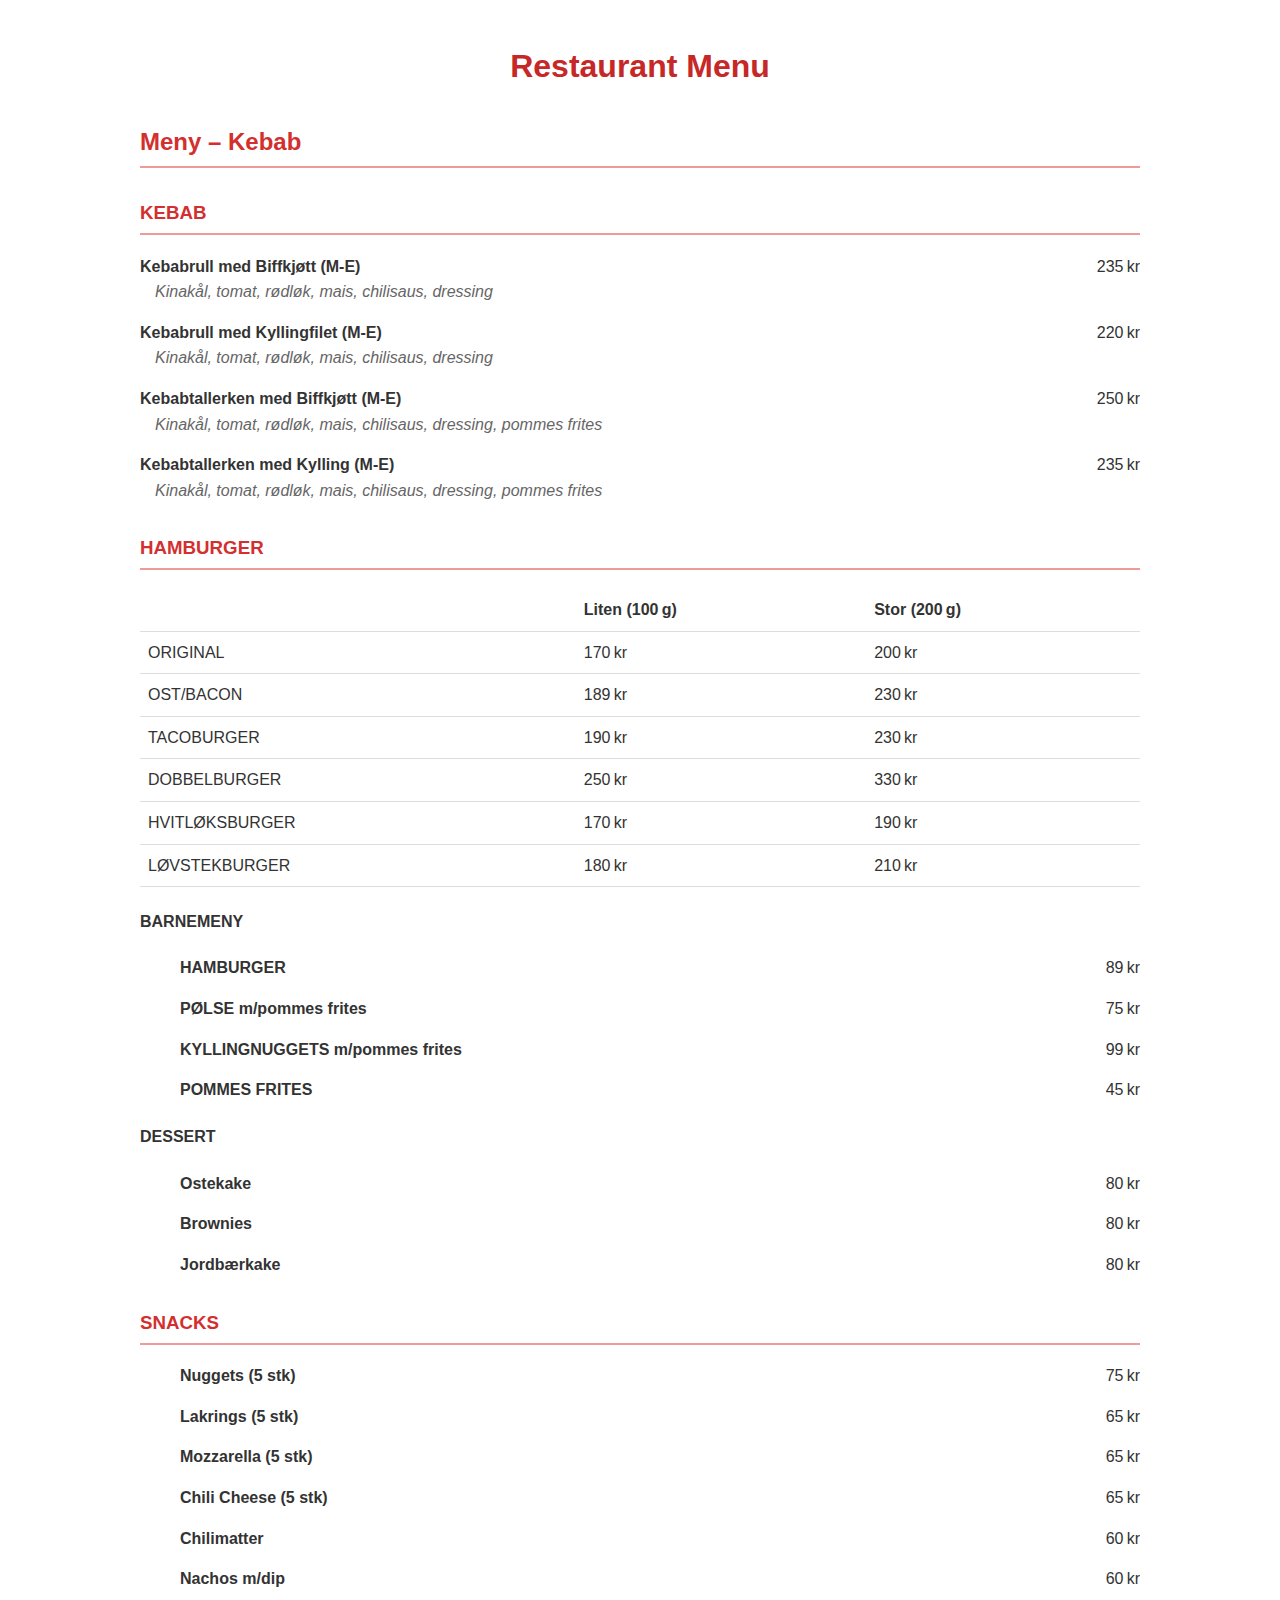
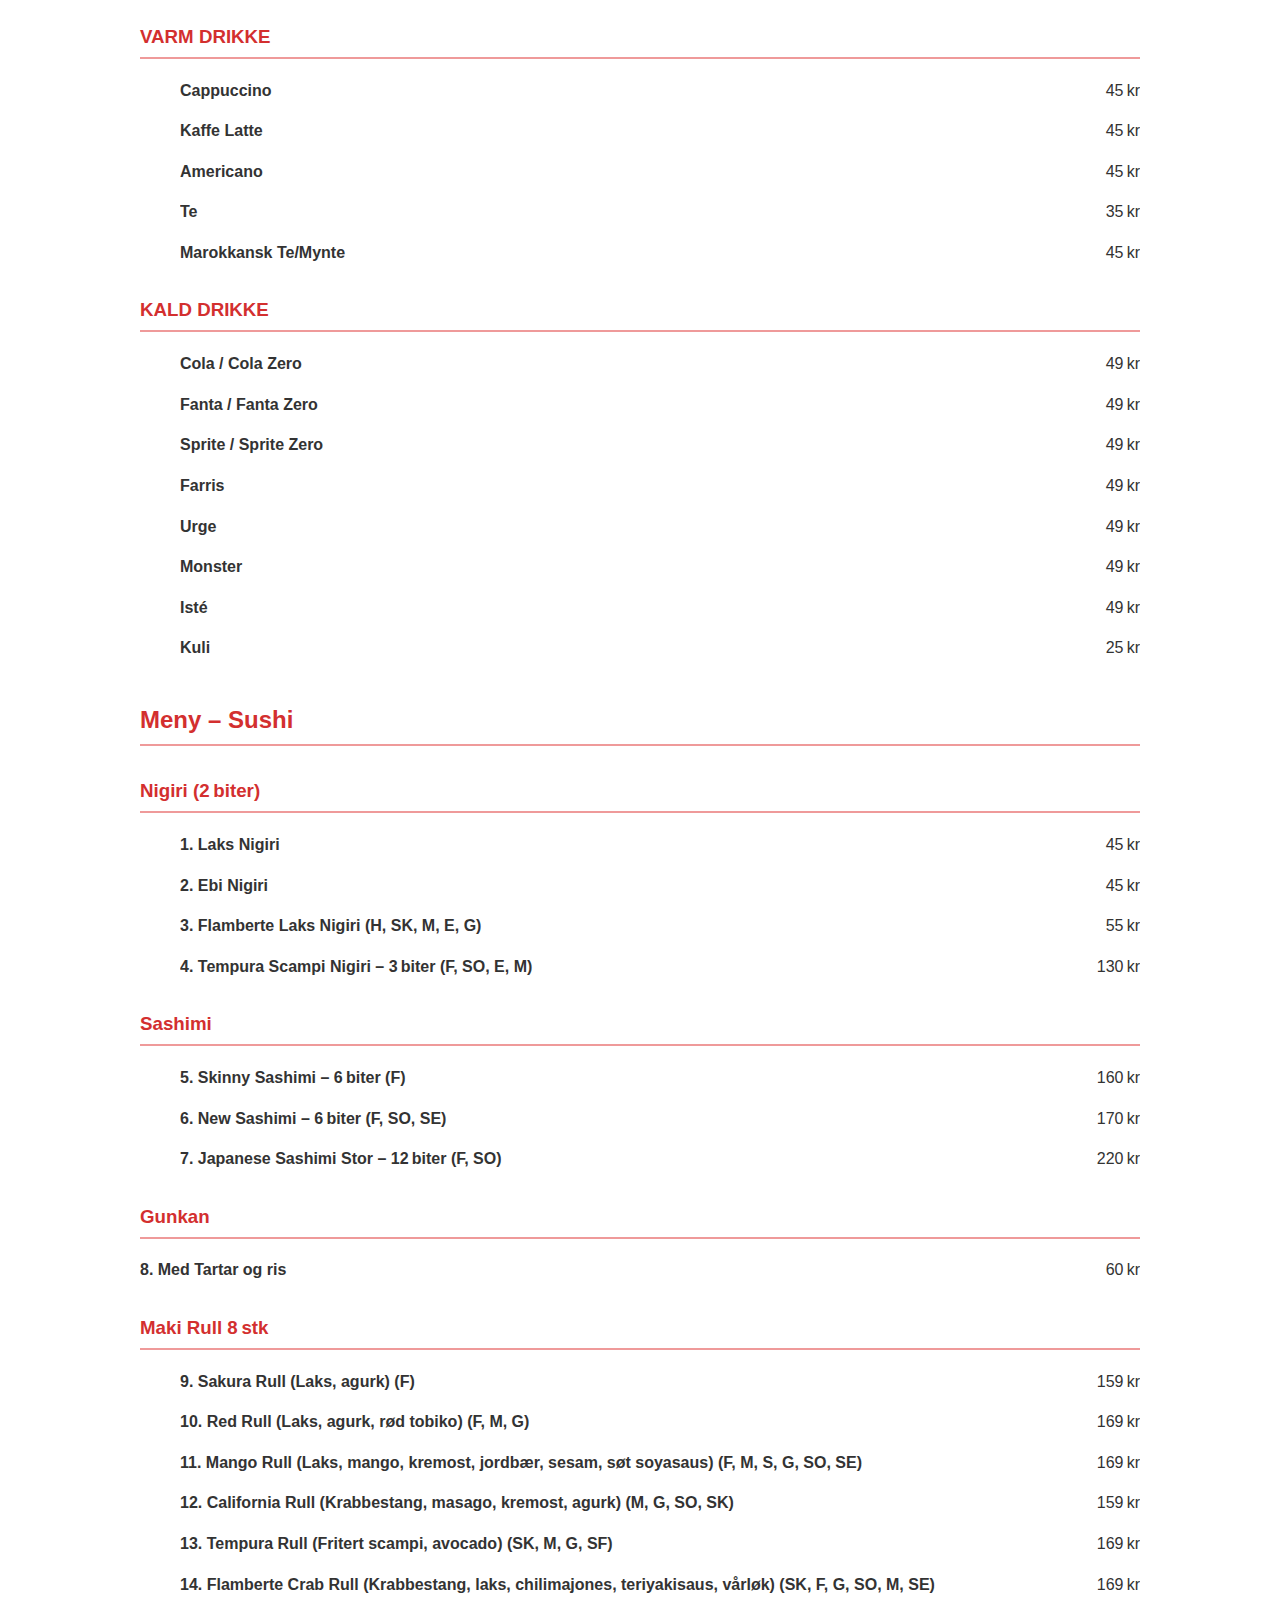
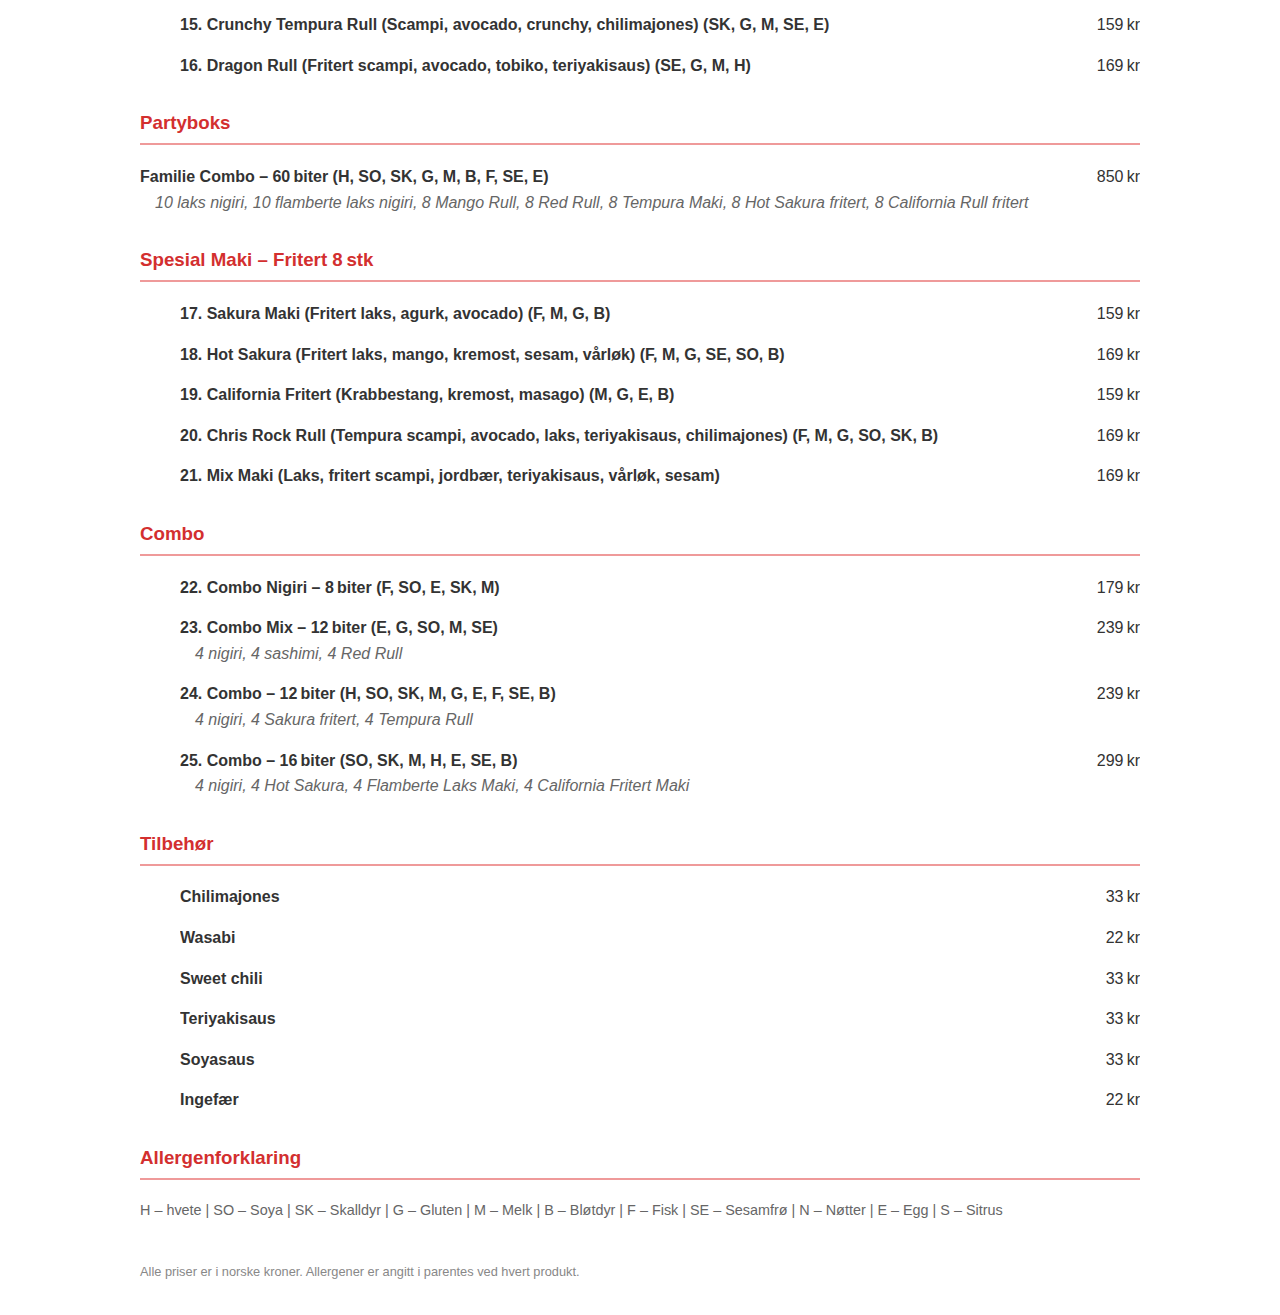
<file: Index.html>
<!DOCTYPE html>
<html lang="no">
<head>
    <meta charset="UTF-8">
    <meta name="viewport" content="width=device-width, initial-scale=1.0">
    <title>Restaurant Menu</title>
    <style>
        body {
            font-family: Arial, sans-serif;
            line-height: 1.6;
            color: #333;
            max-width: 1000px;
            margin: 0 auto;
            padding: 20px;
        }
        h1 {
            color: #c62828;
            text-align: center;
            margin-bottom: 30px;
        }
        h2, h3 {
            color: #d32f2f;
            border-bottom: 2px solid #ef9a9a;
            padding-bottom: 5px;
            margin-top: 30px;
        }
        .menu-section {
            margin-bottom: 40px;
        }
        .menu-item {
            margin-bottom: 15px;
            overflow: auto; /* clearfix */
        }
        .item-name {
            font-weight: bold;
        }
        .item-price {
            float: right;
        }
        .item-description {
            font-style: italic;
            color: #666;
            margin-left: 15px;
        }
        table {
            width: 100%;
            border-collapse: collapse;
            margin: 15px 0;
        }
        th, td {
            padding: 8px;
            text-align: left;
            border-bottom: 1px solid #ddd;
        }
        .allergens {
            font-size: 0.9em;
            color: #666;
            margin-top: 5px;
        }
        .note {
            font-size: 0.8em;
            color: #888;
            margin-top: 30px;
        }
    </style>
</head>
<body>
    <h1>Restaurant Menu</h1>

    <section class="menu-section">
        <h2>Meny – Kebab</h2>

        <h3>KEBAB</h3>
        <div class="menu-item">
            <span class="item-name">Kebabrull med Biffkjøtt (M‑E)</span>
            <span class="item-price">235 kr</span>
            <div class="item-description">Kinakål, tomat, rødløk, mais, chilisaus, dressing</div>
        </div>
        <div class="menu-item">
            <span class="item-name">Kebabrull med Kyllingfilet (M‑E)</span>
            <span class="item-price">220 kr</span>
            <div class="item-description">Kinakål, tomat, rødløk, mais, chilisaus, dressing</div>
        </div>
        <div class="menu-item">
            <span class="item-name">Kebabtallerken med Biffkjøtt (M‑E)</span>
            <span class="item-price">250 kr</span>
            <div class="item-description">Kinakål, tomat, rødløk, mais, chilisaus, dressing, pommes frites</div>
        </div>
        <div class="menu-item">
            <span class="item-name">Kebabtallerken med Kylling (M‑E)</span>
            <span class="item-price">235 kr</span>
            <div class="item-description">Kinakål, tomat, rødløk, mais, chilisaus, dressing, pommes frites</div>
        </div>

        <h3>HAMBURGER</h3>
        <table>
            <thead>
                <tr>
                    <th></th>
                    <th>Liten (100 g)</th>
                    <th>Stor (200 g)</th>
                </tr>
            </thead>
            <tbody>
                <tr><td>ORIGINAL</td><td>170 kr</td><td>200 kr</td></tr>
                <tr><td>OST/BACON</td><td>189 kr</td><td>230 kr</td></tr>
                <tr><td>TACOBURGER</td><td>190 kr</td><td>230 kr</td></tr>
                <tr><td>DOBBELBURGER</td><td>250 kr</td><td>330 kr</td></tr>
                <tr><td>HVITLØKSBURGER</td><td>170 kr</td><td>190 kr</td></tr>
                <tr><td>LØVSTEKBURGER</td><td>180 kr</td><td>210 kr</td></tr>
            </tbody>
        </table>

        <h4>BARNEMENY</h4>
        <ul>
            <li class="menu-item"><span class="item-name">HAMBURGER</span><span class="item-price">89 kr</span></li>
            <li class="menu-item"><span class="item-name">PØLSE m/pommes frites</span><span class="item-price">75 kr</span></li>
            <li class="menu-item"><span class="item-name">KYLLINGNUGGETS m/pommes frites</span><span class="item-price">99 kr</span></li>
            <li class="menu-item"><span class="item-name">POMMES FRITES</span><span class="item-price">45 kr</span></li>
        </ul>

        <h4>DESSERT</h4>
        <ul>
            <li class="menu-item"><span class="item-name">Ostekake</span><span class="item-price">80 kr</span></li>
            <li class="menu-item"><span class="item-name">Brownies</span><span class="item-price">80 kr</span></li>
            <li class="menu-item"><span class="item-name">Jordbærkake</span><span class="item-price">80 kr</span></li>
        </ul>

        <h3>SNACKS</h3>
        <ul>
            <li class="menu-item"><span class="item-name">Nuggets (5 stk)</span><span class="item-price">75 kr</span></li>
            <li class="menu-item"><span class="item-name">Lakrings (5 stk)</span><span class="item-price">65 kr</span></li>
            <li class="menu-item"><span class="item-name">Mozzarella (5 stk)</span><span class="item-price">65 kr</span></li>
            <li class="menu-item"><span class="item-name">Chili Cheese (5 stk)</span><span class="item-price">65 kr</span></li>
            <li class="menu-item"><span class="item-name">Chilimatter</span><span class="item-price">60 kr</span></li>
            <li class="menu-item"><span class="item-name">Nachos m/dip</span><span class="item-price">60 kr</span></li>
        </ul>

        <h3>VARM DRIKKE</h3>
        <ul>
            <li class="menu-item"><span class="item-name">Cappuccino</span><span class="item-price">45 kr</span></li>
            <li class="menu-item"><span class="item-name">Kaffe Latte</span><span class="item-price">45 kr</span></li>
            <li class="menu-item"><span class="item-name">Americano</span><span class="item-price">45 kr</span></li>
            <li class="menu-item"><span class="item-name">Te</span><span class="item-price">35 kr</span></li>
            <li class="menu-item"><span class="item-name">Marokkansk Te/Mynte</span><span class="item-price">45 kr</span></li>
        </ul>

        <h3>KALD DRIKKE</h3>
        <ul>
            <li class="menu-item"><span class="item-name">Cola / Cola Zero</span><span class="item-price">49 kr</span></li>
            <li class="menu-item"><span class="item-name">Fanta / Fanta Zero</span><span class="item-price">49 kr</span></li>
            <li class="menu-item"><span class="item-name">Sprite / Sprite Zero</span><span class="item-price">49 kr</span></li>
            <li class="menu-item"><span class="item-name">Farris</span><span class="item-price">49 kr</span></li>
            <li class="menu-item"><span class="item-name">Urge</span><span class="item-price">49 kr</span></li>
            <li class="menu-item"><span class="item-name">Monster</span><span class="item-price">49 kr</span></li>
            <li class="menu-item"><span class="item-name">Isté</span><span class="item-price">49 kr</span></li>
            <li class="menu-item"><span class="item-name">Kuli</span><span class="item-price">25 kr</span></li>
        </ul>
    </section>

    <section class="menu-section">
        <h2>Meny – Sushi</h2>

        <h3>Nigiri (2 biter)</h3>
        <ul>
            <li class="menu-item"><span class="item-name">1. Laks Nigiri</span><span class="item-price">45 kr</span></li>
            <li class="menu-item"><span class="item-name">2. Ebi Nigiri</span><span class="item-price">45 kr</span></li>
            <li class="menu-item"><span class="item-name">3. Flamberte Laks Nigiri (H, SK, M, E, G)</span><span class="item-price">55 kr</span></li>
            <li class="menu-item"><span class="item-name">4. Tempura Scampi Nigiri – 3 biter (F, SO, E, M)</span><span class="item-price">130 kr</span></li>
        </ul>

        <h3>Sashimi</h3>
        <ul>
            <li class="menu-item"><span class="item-name">5. Skinny Sashimi – 6 biter (F)</span><span class="item-price">160 kr</span></li>
            <li class="menu-item"><span class="item-name">6. New Sashimi – 6 biter (F, SO, SE)</span><span class="item-price">170 kr</span></li>
            <li class="menu-item"><span class="item-name">7. Japanese Sashimi Stor – 12 biter (F, SO)</span><span class="item-price">220 kr</span></li>
        </ul>

        <h3>Gunkan</h3>
        <div class="menu-item">
            <span class="item-name">8. Med Tartar og ris</span>
            <span class="item-price">60 kr</span>
        </div>

        <h3>Maki Rull 8 stk</h3>
        <ul>
            <li class="menu-item"><span class="item-name">9. Sakura Rull (Laks, agurk) (F)</span><span class="item-price">159 kr</span></li>
            <li class="menu-item"><span class="item-name">10. Red Rull (Laks, agurk, rød tobiko) (F, M, G)</span><span class="item-price">169 kr</span></li>
            <li class="menu-item"><span class="item-name">11. Mango Rull (Laks, mango, kremost, jordbær, sesam, søt soyasaus) (F, M, S, G, SO, SE)</span><span class="item-price">169 kr</span></li>
            <li class="menu-item"><span class="item-name">12. California Rull (Krabbestang, masago, kremost, agurk) (M, G, SO, SK)</span><span class="item-price">159 kr</span></li>
            <li class="menu-item"><span class="item-name">13. Tempura Rull (Fritert scampi, avocado) (SK, M, G, SF)</span><span class="item-price">169 kr</span></li>
            <li class="menu-item"><span class="item-name">14. Flamberte Crab Rull (Krabbestang, laks, chilimajones, teriyakisaus, vårløk) (SK, F, G, SO, M, SE)</span><span class="item-price">169 kr</span></li>
            <li class="menu-item"><span class="item-name">15. Crunchy Tempura Rull (Scampi, avocado, crunchy, chilimajones) (SK, G, M, SE, E)</span><span class="item-price">159 kr</span></li>
            <li class="menu-item"><span class="item-name">16. Dragon Rull (Fritert scampi, avocado, tobiko, teriyakisaus) (SE, G, M, H)</span><span class="item-price">169 kr</span></li>
        </ul>

        <h3>Partyboks</h3>
        <div class="menu-item">
            <span class="item-name">Familie Combo – 60 biter (H, SO, SK, G, M, B, F, SE, E)</span>
            <span class="item-price">850 kr</span>
            <div class="item-description">10 laks nigiri, 10 flamberte laks nigiri, 8 Mango Rull, 8 Red Rull, 8 Tempura Maki, 8 Hot Sakura fritert, 8 California Rull fritert</div>
        </div>

        <h3>Spesial Maki – Fritert 8 stk</h3>
        <ul>
            <li class="menu-item"><span class="item-name">17. Sakura Maki (Fritert laks, agurk, avocado) (F, M, G, B)</span><span class="item-price">159 kr</span></li>
            <li class="menu-item"><span class="item-name">18. Hot Sakura (Fritert laks, mango, kremost, sesam, vårløk) (F, M, G, SE, SO, B)</span><span class="item-price">169 kr</span></li>
            <li class="menu-item"><span class="item-name">19. California Fritert (Krabbestang, kremost, masago) (M, G, E, B)</span><span class="item-price">159 kr</span></li>
            <li class="menu-item"><span class="item-name">20. Chris Rock Rull (Tempura scampi, avocado, laks, teriyakisaus, chilimajones) (F, M, G, SO, SK, B)</span><span class="item-price">169 kr</span></li>
            <li class="menu-item"><span class="item-name">21. Mix Maki (Laks, fritert scampi, jordbær, teriyakisaus, vårløk, sesam)</span><span class="item-price">169 kr</span></li>
        </ul>

        <h3>Combo</h3>
        <ul>
            <li class="menu-item"><span class="item-name">22. Combo Nigiri – 8 biter (F, SO, E, SK, M)</span><span class="item-price">179 kr</span></li>
            <li class="menu-item"><span class="item-name">23. Combo Mix – 12 biter (E, G, SO, M, SE)</span><span class="item-price">239 kr</span>
                <div class="item-description">4 nigiri, 4 sashimi, 4 Red Rull</div>
            </li>
            <li class="menu-item"><span class="item-name">24. Combo – 12 biter (H, SO, SK, M, G, E, F, SE, B)</span><span class="item-price">239 kr</span>
                <div class="item-description">4 nigiri, 4 Sakura fritert, 4 Tempura Rull</div>
            </li>
            <li class="menu-item"><span class="item-name">25. Combo – 16 biter (SO, SK, M, H, E, SE, B)</span><span class="item-price">299 kr</span>
                <div class="item-description">4 nigiri, 4 Hot Sakura, 4 Flamberte Laks Maki, 4 California Fritert Maki</div>
            </li>
        </ul>

        <h3>Tilbehør</h3>
        <ul>
            <li class="menu-item"><span class="item-name">Chilimajones</span><span class="item-price">33 kr</span></li>
            <li class="menu-item"><span class="item-name">Wasabi</span><span class="item-price">22 kr</span></li>
            <li class="menu-item"><span class="item-name">Sweet chili</span><span class="item-price">33 kr</span></li>
            <li class="menu-item"><span class="item-name">Teriyakisaus</span><span class="item-price">33 kr</span></li>
            <li class="menu-item"><span class="item-name">Soyasaus</span><span class="item-price">33 kr</span></li>
            <li class="menu-item"><span class="item-name">Ingefær</span><span class="item-price">22 kr</span></li>
        </ul>

        <h3>Allergenforklaring</h3>
        <p class="allergens">
            H – hvete | SO – Soya | SK – Skalldyr | G – Gluten | M – Melk | B – Bløtdyr | F – Fisk | SE – Sesamfrø | N – Nøtter | E – Egg | S – Sitrus
        </p>
    </section>

    <div class="note">
        <p>Alle priser er i norske kroner. Allergener er angitt i parentes ved hvert produkt.</p>
    </div>
</body>
</html>
</file>
